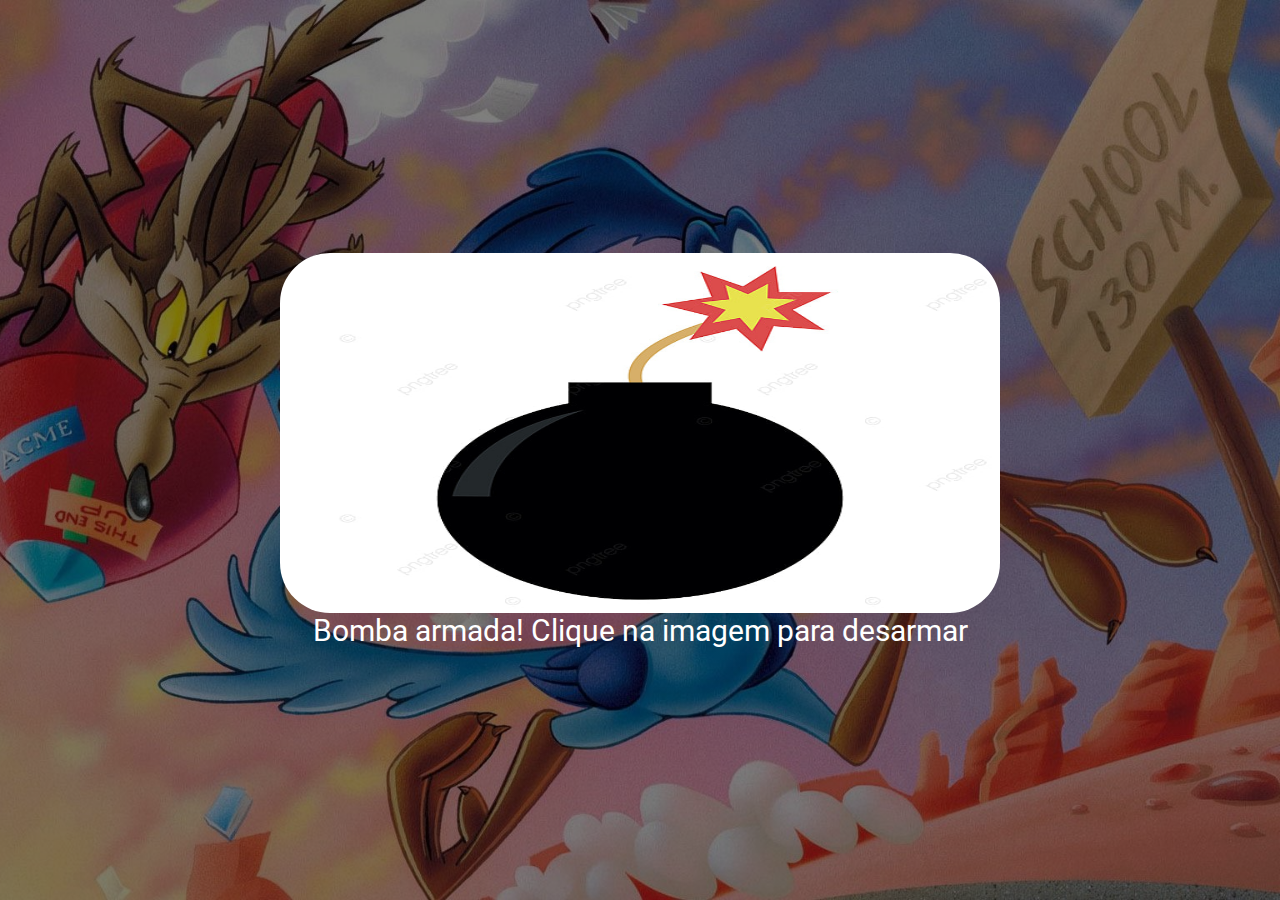
<file: part-06/01/index.html>
<!DOCTYPE html>
<html lang="en">

<head>
    <meta charset="UTF-8">
    <meta http-equiv="X-UA-Compatible" content="IE=edge">
    <meta name="viewport" content="width=device-width, initial-scale=1.0">
    <title>Questão 01</title>

    <link rel="preconnect" href="https://fonts.googleapis.com">
    <link rel="preconnect" href="https://fonts.gstatic.com" crossorigin>
    <link href="https://fonts.googleapis.com/css2?family=Roboto&display=swap" rel="stylesheet">

    <link rel="stylesheet" href="./index.css">
</head>

<body>

    <img id="img1" scr="">

    <p id="message">Bomba armada! Clique na imagem para desarmar
    </p>

    <audio id="aud" src='./assets/bomba.mp3'></audio>

    <script src="./index.js"></script>
</body>

</html>
</file>
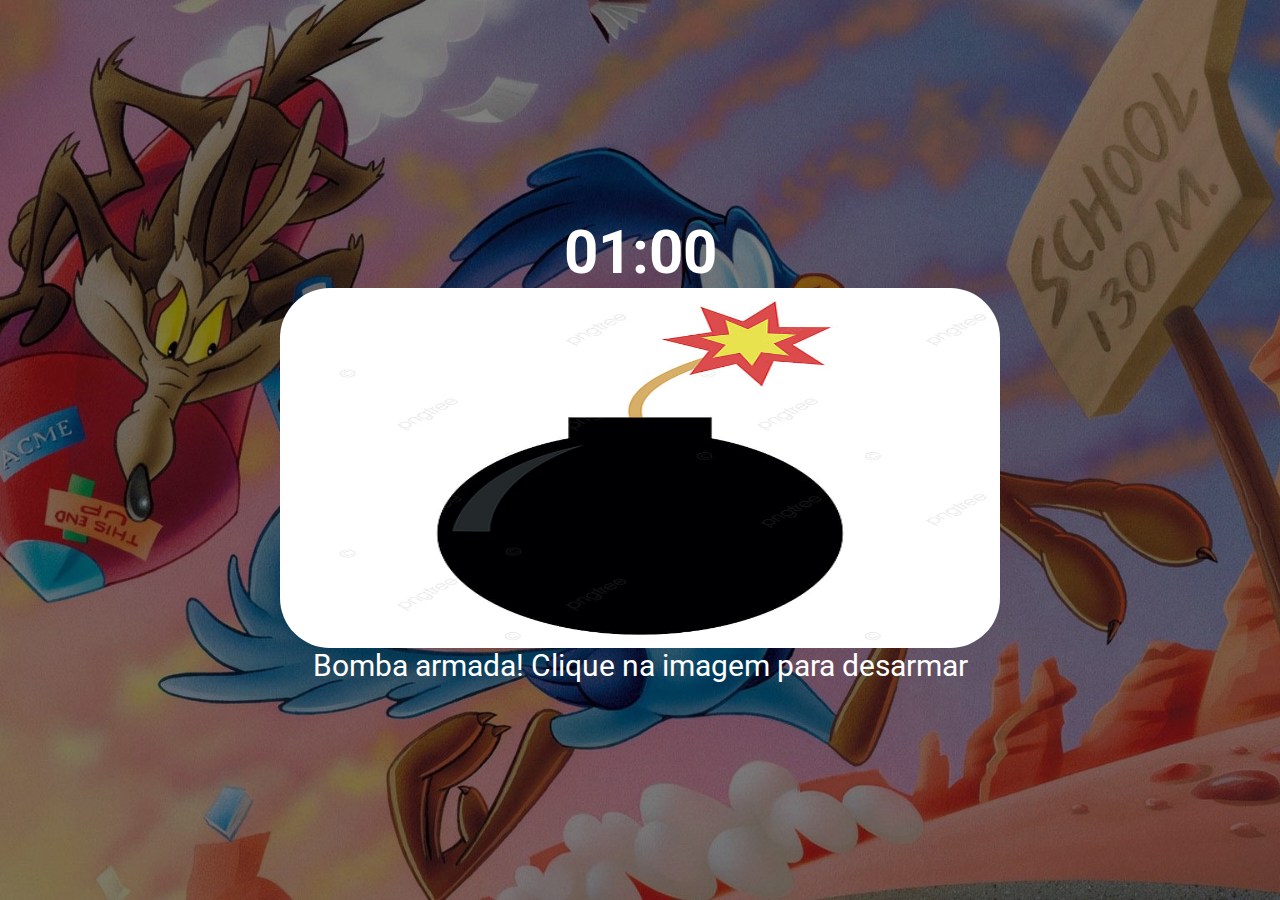
<file: part-06/02/index.html>
<!DOCTYPE html>
<html lang="en">

<head>
    <meta charset="UTF-8">
    <meta http-equiv="X-UA-Compatible" content="IE=edge">
    <meta name="viewport" content="width=device-width, initial-scale=1.0">
    <title>Questão 02</title>

    <link rel="preconnect" href="https://fonts.googleapis.com">
    <link rel="preconnect" href="https://fonts.gstatic.com" crossorigin>
    <link href="https://fonts.googleapis.com/css2?family=Roboto&display=swap" rel="stylesheet">

    <link rel="stylesheet" href="./index.css">
</head>

<body>

    <h1 id="timer"></h1>
    <audio id="tic" src='./assets/tic-relogio.m4a'></audio>

    <img id="img1" scr="">

    <p id="message">Bomba armada! Clique na imagem para desarmar
    </p>

    <audio id="aud" src='./assets/bomba.mp3'></audio>

    <script src="./index.js"></script>
</body>

</html>
</file>
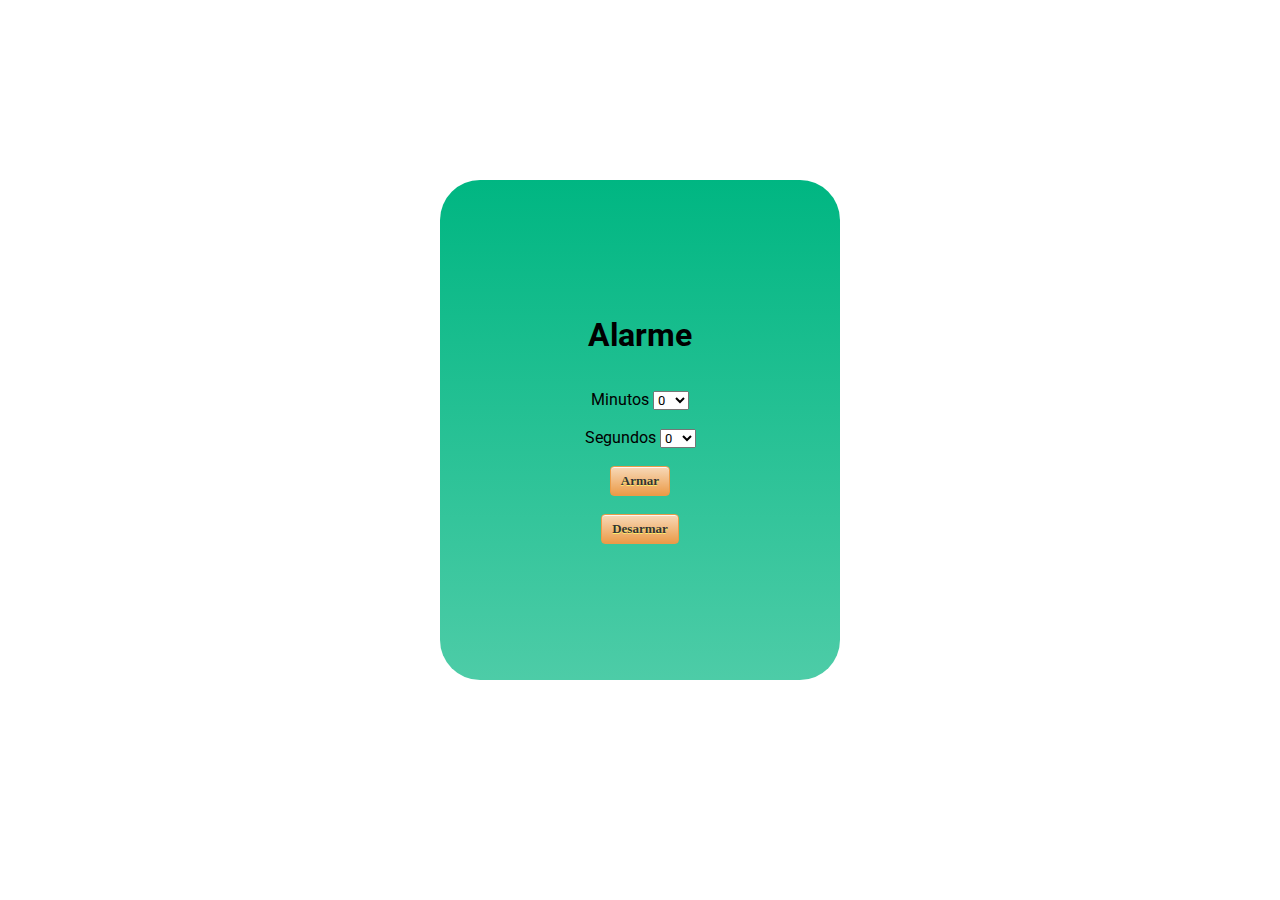
<file: part-06/03/index.html>
<!DOCTYPE html>
<html lang="en">

<head>
    <meta charset="UTF-8">
    <meta http-equiv="X-UA-Compatible" content="IE=edge">
    <meta name="viewport" content="width=device-width, initial-scale=1.0">
    <link rel="stylesheet" href="./index.css">
    <link rel="preconnect" href="https://fonts.googleapis.com">
    <link rel="preconnect" href="https://fonts.gstatic.com" crossorigin>
    <link href="https://fonts.googleapis.com/css2?family=Roboto&display=swap" rel="stylesheet">
    <title>Questão 3</title>
</head>

<body>
    <section class="container">
        <h1 id="title">Alarme</h1>

        <h2 id="timer"></h2>

        <label>Minutos
            <select id="min"></select>
        </label>

        <label>Segundos
            <select id="seg"></select>
        </label>

        <button id="armar">Armar</button>
        <button id="desarmar">Desarmar</button>

        <audio id="aud" src='./assets/alarm.mp3'></audio>
    </section>

    <script src="./index.js"></script>
</body>

</html>
</file>
<file: part-06/01/index.css>
* {
    margin: 0;
    padding: 0;
    box-sizing: border-box;
    font-family: 'Roboto', sans-serif;
}

body {
    display: flex;
    align-items: center;
    justify-content: center;
    flex-direction: column;
    background: linear-gradient(rgba(0, 0, 0, 0.5), rgba(0, 0, 0, 0.5)),
        url(./assets/back1.jpg);
    width: 100vw;
    height: 100vh;
    background-size: cover;
    background-position: bottom;
    color: #fff;
    font-size: 30px;
}

#img1 {
    width: 720px;
    height: 360px;
    border-radius: 50px;
}
</file>
<file: part-06/02/index.css>
* {
    margin: 0;
    padding: 0;
    box-sizing: border-box;
    font-family: 'Roboto', sans-serif;
}

body {
    display: flex;
    align-items: center;
    justify-content: center;
    flex-direction: column;
    background: linear-gradient(rgba(0, 0, 0, 0.5), rgba(0, 0, 0, 0.5)),
        url(./assets/back1.jpg);
    width: 100vw;
    height: 100vh;
    background-size: cover;
    background-position: bottom;
    color: #fff;
    font-size: 30px;
}

#img1 {
    width: 720px;
    height: 360px;
    border-radius: 50px;
}
</file>
<file: part-06/03/index.css>
* {
    margin: 0;
    padding: 0;
    box-sizing: border-box;
    font-family: 'Roboto', sans-serif;
}

body {
    width: 100%;
    height: 100%;
    display: flex;
    flex-direction: column;
    justify-content: center;
    align-items: center;
}

.container {
    background-image: linear-gradient(#00B682, #4DCCA7);
    width: 400px;
    height: 500px;
    display: flex;
    text-align: center;
    flex-direction: column;
    align-items: center;
    justify-content: center;
    padding: 2vh 2vw 2vh 2vw;
    gap: 2vh;
    position: absolute;
    top: 20%;
    border-radius: 40px;
}

#armar, #desarmar {
    border: 1px solid #25692A;
    border-radius: 4px;
    display: inline-block;
    cursor: pointer;
    font-family: Verdana;
    font-weight: bold;
    font-size: 13px;
    padding: 6px 10px;
    text-decoration: none;
    border-color: #eb9b48;
    background: linear-gradient(to bottom, #f7d6b3 5%, #eb9b48 100%);
    box-shadow: inset 0px 1px 0px 0px #fdf7f0;
    color: #333;
    text-shadow: 0px 1px 0px #ffee66;
}

#armar:hover , #desarmar:hover {
    background: linear-gradient(to bottom, #eb9b48 5%, #f7d6b3 100%);
}

#armar:active, #desarmar:active {
    position: relative;
    top: 2px;
}
</file>
